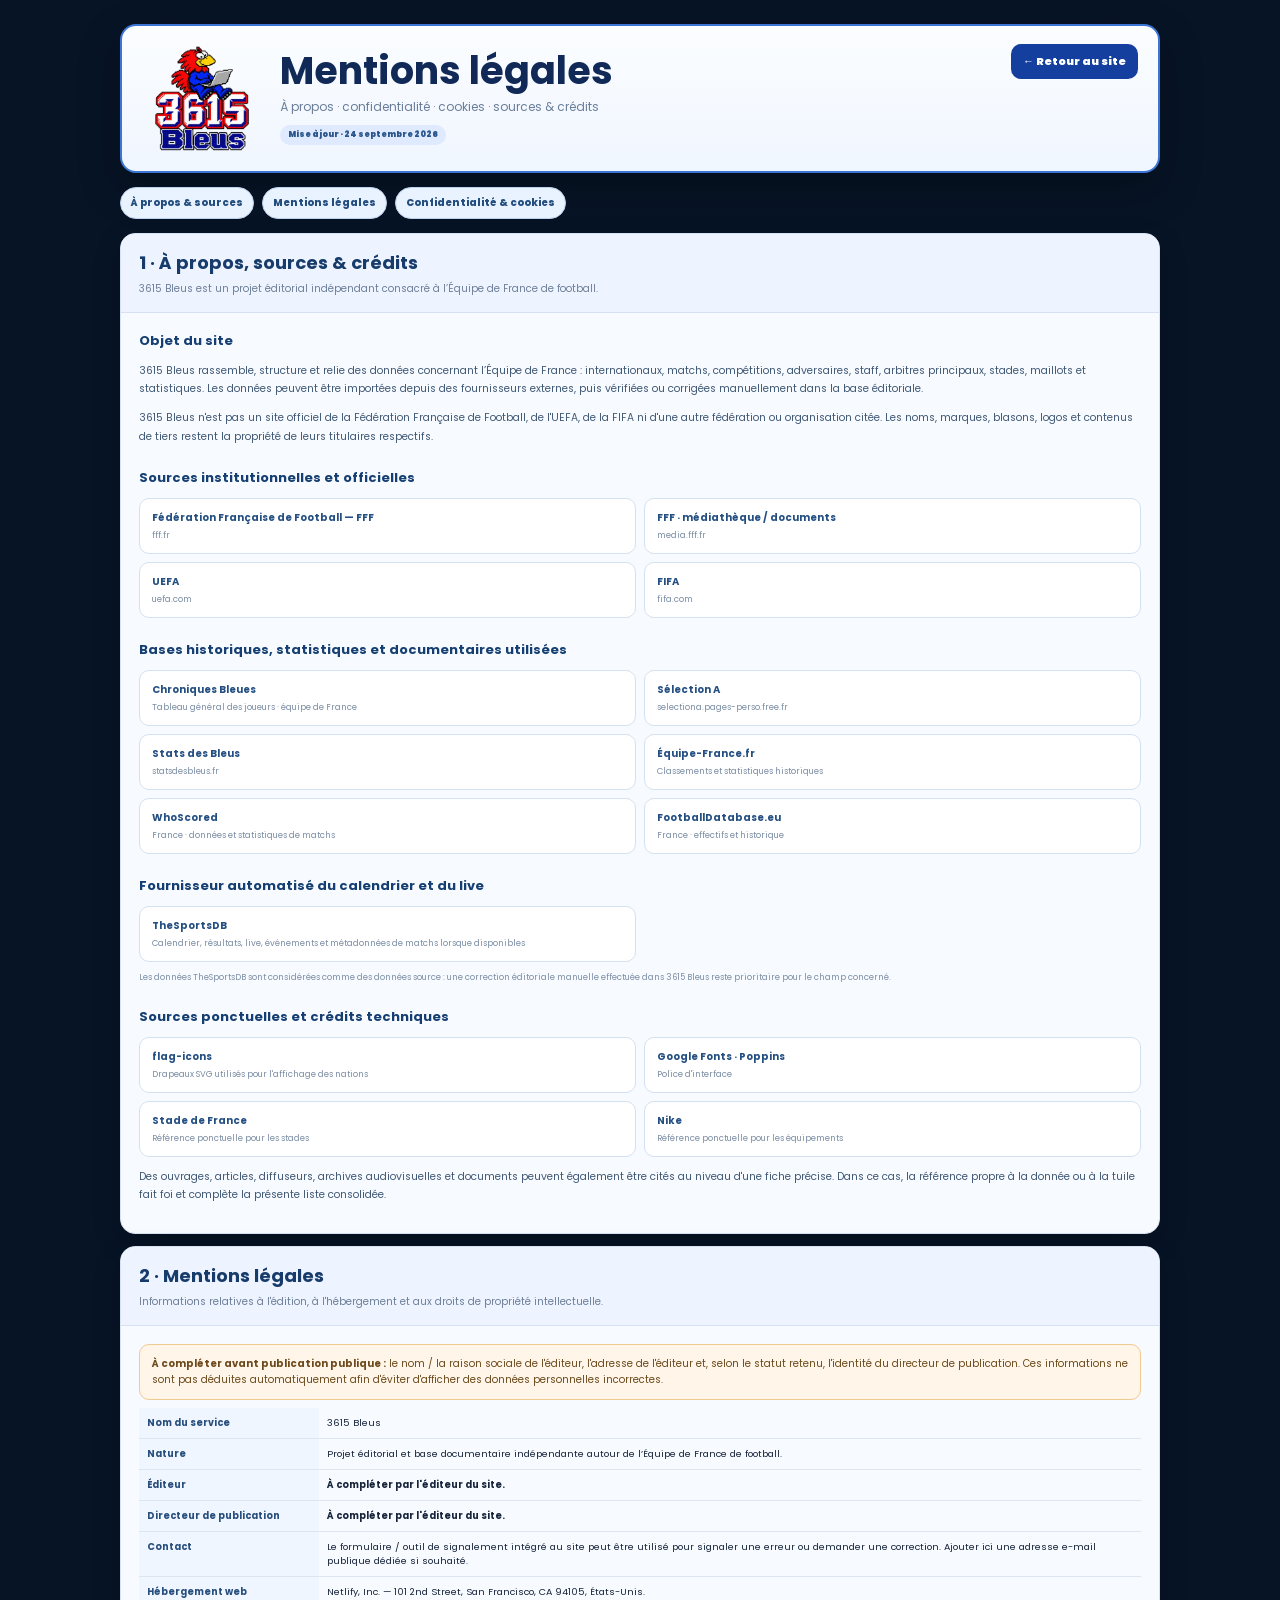
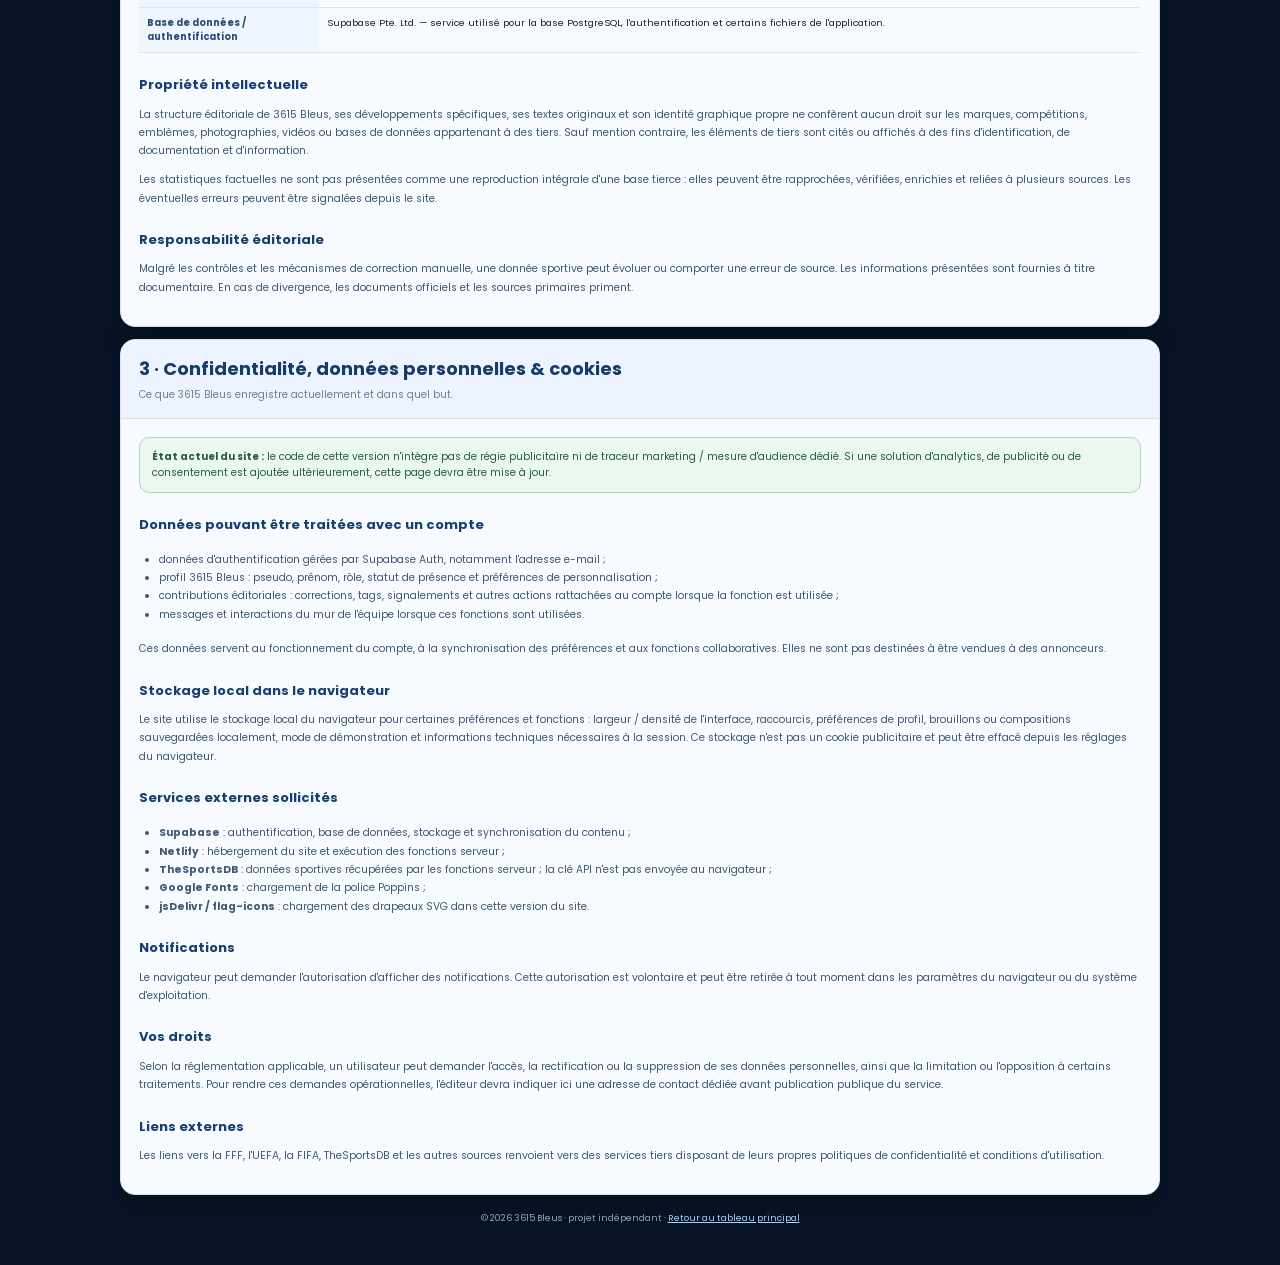
<file: mentions-legales.html>
<!doctype html>
<html lang="fr">
<head>
  <meta charset="utf-8">
  <meta name="viewport" content="width=device-width,initial-scale=1,viewport-fit=cover">
  <meta name="theme-color" content="#071426">
  <meta name="description" content="Mentions légales, confidentialité, sources et crédits de 3615 Bleus.">
  <title>Mentions légales · Confidentialité · Sources — 3615 Bleus</title>
  <link rel="icon" href="favicon.ico" sizes="any">
  <link rel="icon" type="image/png" sizes="64x64" href="favicon.png">
  <link rel="apple-touch-icon" sizes="180x180" href="3615-bleus-icon-180.png">
  <link rel="manifest" href="site.webmanifest">
  <link rel="preconnect" href="https://fonts.googleapis.com">
  <link rel="preconnect" href="https://fonts.gstatic.com" crossorigin>
  <link href="https://fonts.googleapis.com/css2?family=Poppins:wght@500;600;700;800;900&display=swap" rel="stylesheet">
  <style>
    :root{--bg:#071426;--panel:#f7faff;--panel2:#edf4ff;--text:#17243a;--muted:#6e7f98;--blue:#2563eb;--cyan:#0ea5c6;--line:#d6e2f1;--red:#e23c50}
    *{box-sizing:border-box}html{scroll-behavior:smooth}body{margin:0;background:var(--bg);font-family:"Poppins",Arial,sans-serif;color:var(--text);padding:24px 14px 40px}.legal-shell{width:min(1040px,100%);margin:0 auto}.legal-head{display:grid;grid-template-columns:120px 1fr auto;gap:18px;align-items:center;padding:18px 20px;background:linear-gradient(180deg,#fbfdff,#f0f6ff);border:2px solid #3b76d5;border-radius:16px;box-shadow:0 16px 42px rgba(0,0,0,.28)}.legal-head img{width:118px;height:auto;display:block}.legal-head h1{margin:0;color:#102957;font-size:clamp(22px,4vw,38px);line-height:1}.legal-head p{margin:8px 0 0;color:#6a7e99;font-size:12px}.back{align-self:start;text-decoration:none;color:#fff;background:#153f9e;border-radius:10px;padding:9px 12px;font-size:11px;font-weight:850}.legal-nav{display:flex;flex-wrap:wrap;gap:8px;margin:14px 0}.legal-nav a{text-decoration:none;color:#234d7d;background:#e9f2ff;border:1px solid #bcd1ee;border-radius:999px;padding:7px 10px;font-size:10px;font-weight:800}.legal-card{background:var(--panel);border:1px solid var(--line);border-radius:15px;margin-top:12px;overflow:hidden;box-shadow:0 10px 28px rgba(0,0,0,.2)}.legal-card>header{padding:15px 18px;background:var(--panel2);border-bottom:1px solid var(--line)}.legal-card h2{margin:0;color:#173b6b;font-size:18px}.legal-card header p{margin:5px 0 0;color:var(--muted);font-size:10px}.legal-body{padding:18px}.legal-body h3{font-size:13px;color:#153f72;margin:22px 0 7px}.legal-body h3:first-child{margin-top:0}.legal-body p,.legal-body li{font-size:10.5px;line-height:1.75;color:#425a76}.legal-body ul{padding-left:20px}.notice{padding:11px 12px;border-radius:10px;background:#fff5e8;border:1px solid #f2c98e;color:#6c4a1d;font-size:10px;line-height:1.6}.ok{background:#eaf8f0;border-color:#acd8bd;color:#275d3c}.source-grid{display:grid;grid-template-columns:repeat(2,minmax(0,1fr));gap:8px;margin-top:10px}.source{display:block;text-decoration:none;padding:11px 12px;border:1px solid #d4e1f0;border-radius:10px;background:#fff;color:#244f83}.source:hover{border-color:#6798df;background:#f6faff}.source strong{display:block;font-size:10px}.source span{display:block;margin-top:3px;color:#7a8ca3;font-size:8.5px;overflow-wrap:anywhere}.legal-table{width:100%;border-collapse:collapse;margin-top:8px;font-size:9.5px}.legal-table th,.legal-table td{padding:8px;border-bottom:1px solid #dce5f0;text-align:left;vertical-align:top}.legal-table th{width:180px;color:#274e7d;background:#f0f6ff}.legal-footer{text-align:center;color:#91a6c2;font-size:9px;margin-top:17px}.legal-footer a{color:#a9d0ff}.small{font-size:8.5px!important;color:#7d8ea4!important}.updated{display:inline-block;margin-top:9px;padding:4px 8px;border-radius:999px;background:#dfeaff;color:#2a568d;font-size:8px;font-weight:850}
    @media(max-width:700px){body{padding:10px 7px 30px}.legal-head{grid-template-columns:82px 1fr;gap:11px;padding:12px}.legal-head img{width:82px}.back{grid-column:1/-1;text-align:center}.source-grid{grid-template-columns:1fr}.legal-body{padding:14px}.legal-table,.legal-table tbody,.legal-table tr,.legal-table th,.legal-table td{display:block}.legal-table th{width:auto;border-bottom:0;padding-bottom:3px}.legal-table td{padding-top:3px}}
  </style>
</head>
<body>
  <main class="legal-shell">
    <header class="legal-head">
      <img src="3615-bleus-logo-ui.webp" alt="Logo 3615 Bleus">
      <div><h1>Mentions légales</h1><p>À propos · confidentialité · cookies · sources & crédits</p><span class="updated">Mise à jour · 24 septembre 2026</span></div>
      <a class="back" href="index.html">← Retour au site</a>
    </header>

    <nav class="legal-nav" aria-label="Sommaire">
      <a href="#apropos">À propos & sources</a><a href="#mentions">Mentions légales</a><a href="#confidentialite">Confidentialité & cookies</a>
    </nav>

    <section class="legal-card" id="apropos">
      <header><h2>1 · À propos, sources & crédits</h2><p>3615 Bleus est un projet éditorial indépendant consacré à l’Équipe de France de football.</p></header>
      <div class="legal-body">
        <h3>Objet du site</h3>
        <p>3615 Bleus rassemble, structure et relie des données concernant l’Équipe de France : internationaux, matchs, compétitions, adversaires, staff, arbitres principaux, stades, maillots et statistiques. Les données peuvent être importées depuis des fournisseurs externes, puis vérifiées ou corrigées manuellement dans la base éditoriale.</p>
        <p>3615 Bleus n'est pas un site officiel de la Fédération Française de Football, de l'UEFA, de la FIFA ni d'une autre fédération ou organisation citée. Les noms, marques, blasons, logos et contenus de tiers restent la propriété de leurs titulaires respectifs.</p>

        <h3>Sources institutionnelles et officielles</h3>
        <div class="source-grid">
          <a class="source" href="https://www.fff.fr/" target="_blank" rel="noopener noreferrer"><strong>Fédération Française de Football — FFF</strong><span>fff.fr</span></a>
          <a class="source" href="https://media.fff.fr/" target="_blank" rel="noopener noreferrer"><strong>FFF · médiathèque / documents</strong><span>media.fff.fr</span></a>
          <a class="source" href="https://www.uefa.com/" target="_blank" rel="noopener noreferrer"><strong>UEFA</strong><span>uefa.com</span></a>
          <a class="source" href="https://www.fifa.com/" target="_blank" rel="noopener noreferrer"><strong>FIFA</strong><span>fifa.com</span></a>
        </div>

        <h3>Bases historiques, statistiques et documentaires utilisées</h3>
        <div class="source-grid">
          <a class="source" href="https://www.chroniquesbleues.fr/Tableau-general-des-joueurs" target="_blank" rel="noopener noreferrer"><strong>Chroniques Bleues</strong><span>Tableau général des joueurs · équipe de France</span></a>
          <a class="source" href="https://selectiona.pages-perso.free.fr/index.php" target="_blank" rel="noopener noreferrer"><strong>Sélection A</strong><span>selectiona.pages-perso.free.fr</span></a>
          <a class="source" href="https://www.statsdesbleus.fr/" target="_blank" rel="noopener noreferrer"><strong>Stats des Bleus</strong><span>statsdesbleus.fr</span></a>
          <a class="source" href="https://www.equipe-france.fr/football/masculin/classement-des-buteurs" target="_blank" rel="noopener noreferrer"><strong>Équipe-France.fr</strong><span>Classements et statistiques historiques</span></a>
          <a class="source" href="https://fr.whoscored.com/teams/341/show/france-france" target="_blank" rel="noopener noreferrer"><strong>WhoScored</strong><span>France · données et statistiques de matchs</span></a>
          <a class="source" href="https://www.footballdatabase.eu/fr/club/equipe/29050-france/2025" target="_blank" rel="noopener noreferrer"><strong>FootballDatabase.eu</strong><span>France · effectifs et historique</span></a>
        </div>

        <h3>Fournisseur automatisé du calendrier et du live</h3>
        <div class="source-grid">
          <a class="source" href="https://www.thesportsdb.com/" target="_blank" rel="noopener noreferrer"><strong>TheSportsDB</strong><span>Calendrier, résultats, live, événements et métadonnées de matchs lorsque disponibles</span></a>
        </div>
        <p class="small">Les données TheSportsDB sont considérées comme des données source : une correction éditoriale manuelle effectuée dans 3615 Bleus reste prioritaire pour le champ concerné.</p>

        <h3>Sources ponctuelles et crédits techniques</h3>
        <div class="source-grid">
          <a class="source" href="https://github.com/lipis/flag-icons" target="_blank" rel="noopener noreferrer"><strong>flag-icons</strong><span>Drapeaux SVG utilisés pour l'affichage des nations</span></a>
          <a class="source" href="https://fonts.google.com/specimen/Poppins" target="_blank" rel="noopener noreferrer"><strong>Google Fonts · Poppins</strong><span>Police d'interface</span></a>
          <a class="source" href="https://www.stadefrance.com/" target="_blank" rel="noopener noreferrer"><strong>Stade de France</strong><span>Référence ponctuelle pour les stades</span></a>
          <a class="source" href="https://www.nike.com/fr/" target="_blank" rel="noopener noreferrer"><strong>Nike</strong><span>Référence ponctuelle pour les équipements</span></a>
        </div>
        <p>Des ouvrages, articles, diffuseurs, archives audiovisuelles et documents peuvent également être cités au niveau d'une fiche précise. Dans ce cas, la référence propre à la donnée ou à la tuile fait foi et complète la présente liste consolidée.</p>
      </div>
    </section>

    <section class="legal-card" id="mentions">
      <header><h2>2 · Mentions légales</h2><p>Informations relatives à l'édition, à l'hébergement et aux droits de propriété intellectuelle.</p></header>
      <div class="legal-body">
        <div class="notice"><strong>À compléter avant publication publique :</strong> le nom / la raison sociale de l'éditeur, l'adresse de l'éditeur et, selon le statut retenu, l'identité du directeur de publication. Ces informations ne sont pas déduites automatiquement afin d'éviter d'afficher des données personnelles incorrectes.</div>
        <table class="legal-table">
          <tr><th>Nom du service</th><td>3615 Bleus</td></tr>
          <tr><th>Nature</th><td>Projet éditorial et base documentaire indépendante autour de l’Équipe de France de football.</td></tr>
          <tr><th>Éditeur</th><td><strong>À compléter par l'éditeur du site.</strong></td></tr>
          <tr><th>Directeur de publication</th><td><strong>À compléter par l'éditeur du site.</strong></td></tr>
          <tr><th>Contact</th><td>Le formulaire / outil de signalement intégré au site peut être utilisé pour signaler une erreur ou demander une correction. Ajouter ici une adresse e-mail publique dédiée si souhaité.</td></tr>
          <tr><th>Hébergement web</th><td>Netlify, Inc. — 101 2nd Street, San Francisco, CA 94105, États-Unis.</td></tr>
          <tr><th>Base de données / authentification</th><td>Supabase Pte. Ltd. — service utilisé pour la base PostgreSQL, l'authentification et certains fichiers de l'application.</td></tr>
        </table>

        <h3>Propriété intellectuelle</h3>
        <p>La structure éditoriale de 3615 Bleus, ses développements spécifiques, ses textes originaux et son identité graphique propre ne confèrent aucun droit sur les marques, compétitions, emblèmes, photographies, vidéos ou bases de données appartenant à des tiers. Sauf mention contraire, les éléments de tiers sont cités ou affichés à des fins d'identification, de documentation et d'information.</p>
        <p>Les statistiques factuelles ne sont pas présentées comme une reproduction intégrale d'une base tierce : elles peuvent être rapprochées, vérifiées, enrichies et reliées à plusieurs sources. Les éventuelles erreurs peuvent être signalées depuis le site.</p>

        <h3>Responsabilité éditoriale</h3>
        <p>Malgré les contrôles et les mécanismes de correction manuelle, une donnée sportive peut évoluer ou comporter une erreur de source. Les informations présentées sont fournies à titre documentaire. En cas de divergence, les documents officiels et les sources primaires priment.</p>
      </div>
    </section>

    <section class="legal-card" id="confidentialite">
      <header><h2>3 · Confidentialité, données personnelles & cookies</h2><p>Ce que 3615 Bleus enregistre actuellement et dans quel but.</p></header>
      <div class="legal-body">
        <div class="notice ok"><strong>État actuel du site :</strong> le code de cette version n'intègre pas de régie publicitaire ni de traceur marketing / mesure d'audience dédié. Si une solution d'analytics, de publicité ou de consentement est ajoutée ultérieurement, cette page devra être mise à jour.</div>

        <h3>Données pouvant être traitées avec un compte</h3>
        <ul>
          <li>données d'authentification gérées par Supabase Auth, notamment l'adresse e-mail ;</li>
          <li>profil 3615 Bleus : pseudo, prénom, rôle, statut de présence et préférences de personnalisation ;</li>
          <li>contributions éditoriales : corrections, tags, signalements et autres actions rattachées au compte lorsque la fonction est utilisée ;</li>
          <li>messages et interactions du mur de l'équipe lorsque ces fonctions sont utilisées.</li>
        </ul>
        <p>Ces données servent au fonctionnement du compte, à la synchronisation des préférences et aux fonctions collaboratives. Elles ne sont pas destinées à être vendues à des annonceurs.</p>

        <h3>Stockage local dans le navigateur</h3>
        <p>Le site utilise le stockage local du navigateur pour certaines préférences et fonctions : largeur / densité de l'interface, raccourcis, préférences de profil, brouillons ou compositions sauvegardées localement, mode de démonstration et informations techniques nécessaires à la session. Ce stockage n'est pas un cookie publicitaire et peut être effacé depuis les réglages du navigateur.</p>

        <h3>Services externes sollicités</h3>
        <ul>
          <li><strong>Supabase</strong> : authentification, base de données, stockage et synchronisation du contenu ;</li>
          <li><strong>Netlify</strong> : hébergement du site et exécution des fonctions serveur ;</li>
          <li><strong>TheSportsDB</strong> : données sportives récupérées par les fonctions serveur ; la clé API n'est pas envoyée au navigateur ;</li>
          <li><strong>Google Fonts</strong> : chargement de la police Poppins ;</li>
          <li><strong>jsDelivr / flag-icons</strong> : chargement des drapeaux SVG dans cette version du site.</li>
        </ul>

        <h3>Notifications</h3>
        <p>Le navigateur peut demander l'autorisation d'afficher des notifications. Cette autorisation est volontaire et peut être retirée à tout moment dans les paramètres du navigateur ou du système d'exploitation.</p>

        <h3>Vos droits</h3>
        <p>Selon la réglementation applicable, un utilisateur peut demander l'accès, la rectification ou la suppression de ses données personnelles, ainsi que la limitation ou l'opposition à certains traitements. Pour rendre ces demandes opérationnelles, l'éditeur devra indiquer ici une adresse de contact dédiée avant publication publique du service.</p>

        <h3>Liens externes</h3>
        <p>Les liens vers la FFF, l'UEFA, la FIFA, TheSportsDB et les autres sources renvoient vers des services tiers disposant de leurs propres politiques de confidentialité et conditions d'utilisation.</p>
      </div>
    </section>

    <footer class="legal-footer">© 2026 3615 Bleus · projet indépendant · <a href="index.html">Retour au tableau principal</a></footer>
  </main>
</body>
</html>
</file>
